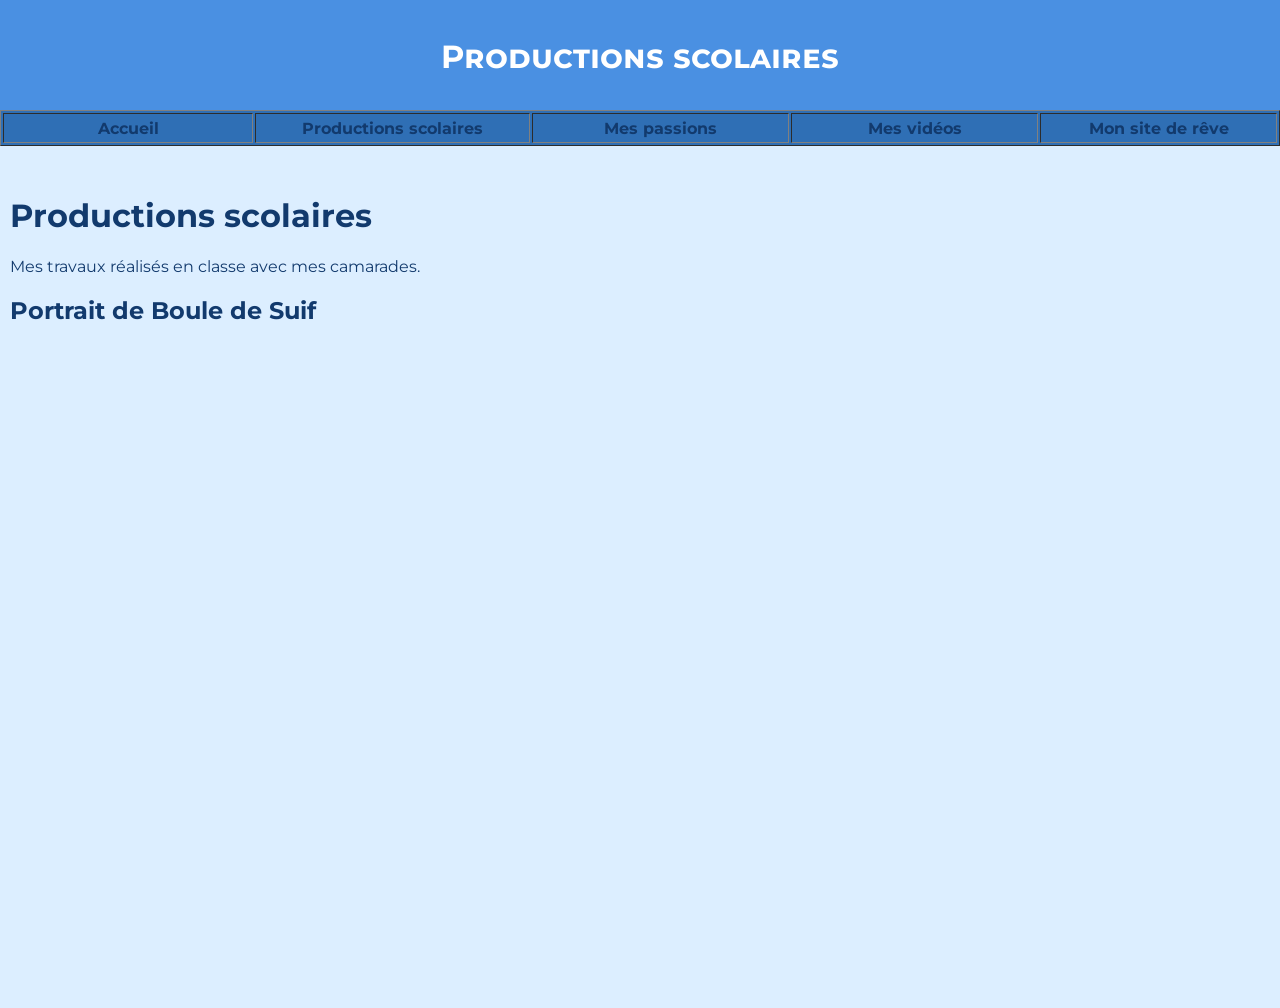
<file: productions.html>
<!DOCTYPE html>
<html lang="fr">

<head>
  <title>Productions scolaires</title>
  <meta charset="utf-8" />

  <!-- meme police que sur les autres pages -->
  <link rel="preconnect" href="https://fonts.googleapis.com">
  <link rel="preconnect" href="https://fonts.gstatic.com" crossorigin>
  <link href="https://fonts.googleapis.com/css2?family=Montserrat:wght@400;700&display=swap" rel="stylesheet">

  <link rel="stylesheet" href="style.css" type="text/css" />
</head>

<body>
  <!-- titre de la page -->
  <div id="entete-de-page">
    <p>Productions scolaires</p>
  </div>

  <!-- menu avec les liens relatifs -->
  <table id="bloc-menu" border="1">
    <tr>
      <th><a href="index.html">Accueil</a></th>
      <th><a href="productions.html">Productions scolaires</a></th>
      <th><a href="passions.html">Mes passions</a></th>
      <th><a href="videos.html">Mes vidéos</a></th>
      <th><a href="site-de-reve/index.html">Mon site de rêve</a></th>
    </tr>
  </table>
  <br/>

  <div id="contenu">
    <h1>Productions scolaires</h1>
    <p>Mes travaux réalisés en classe avec mes camarades.</p>

    <h2>Portrait de Boule de Suif</h2>

    <!-- ici j'ai mit mon padlet -->
    <iframe
      src="https://padlet.com/embed/705vuyzqtlaa5pxm"
      title="Padlet Boule de Suif"
      frameborder="0"
      allow="camera;microphone;geolocation;display-capture;clipboard-write"
      allowfullscreen>
    </iframe>

    
  </div>
  <br/>

</body>
</html>
</file>
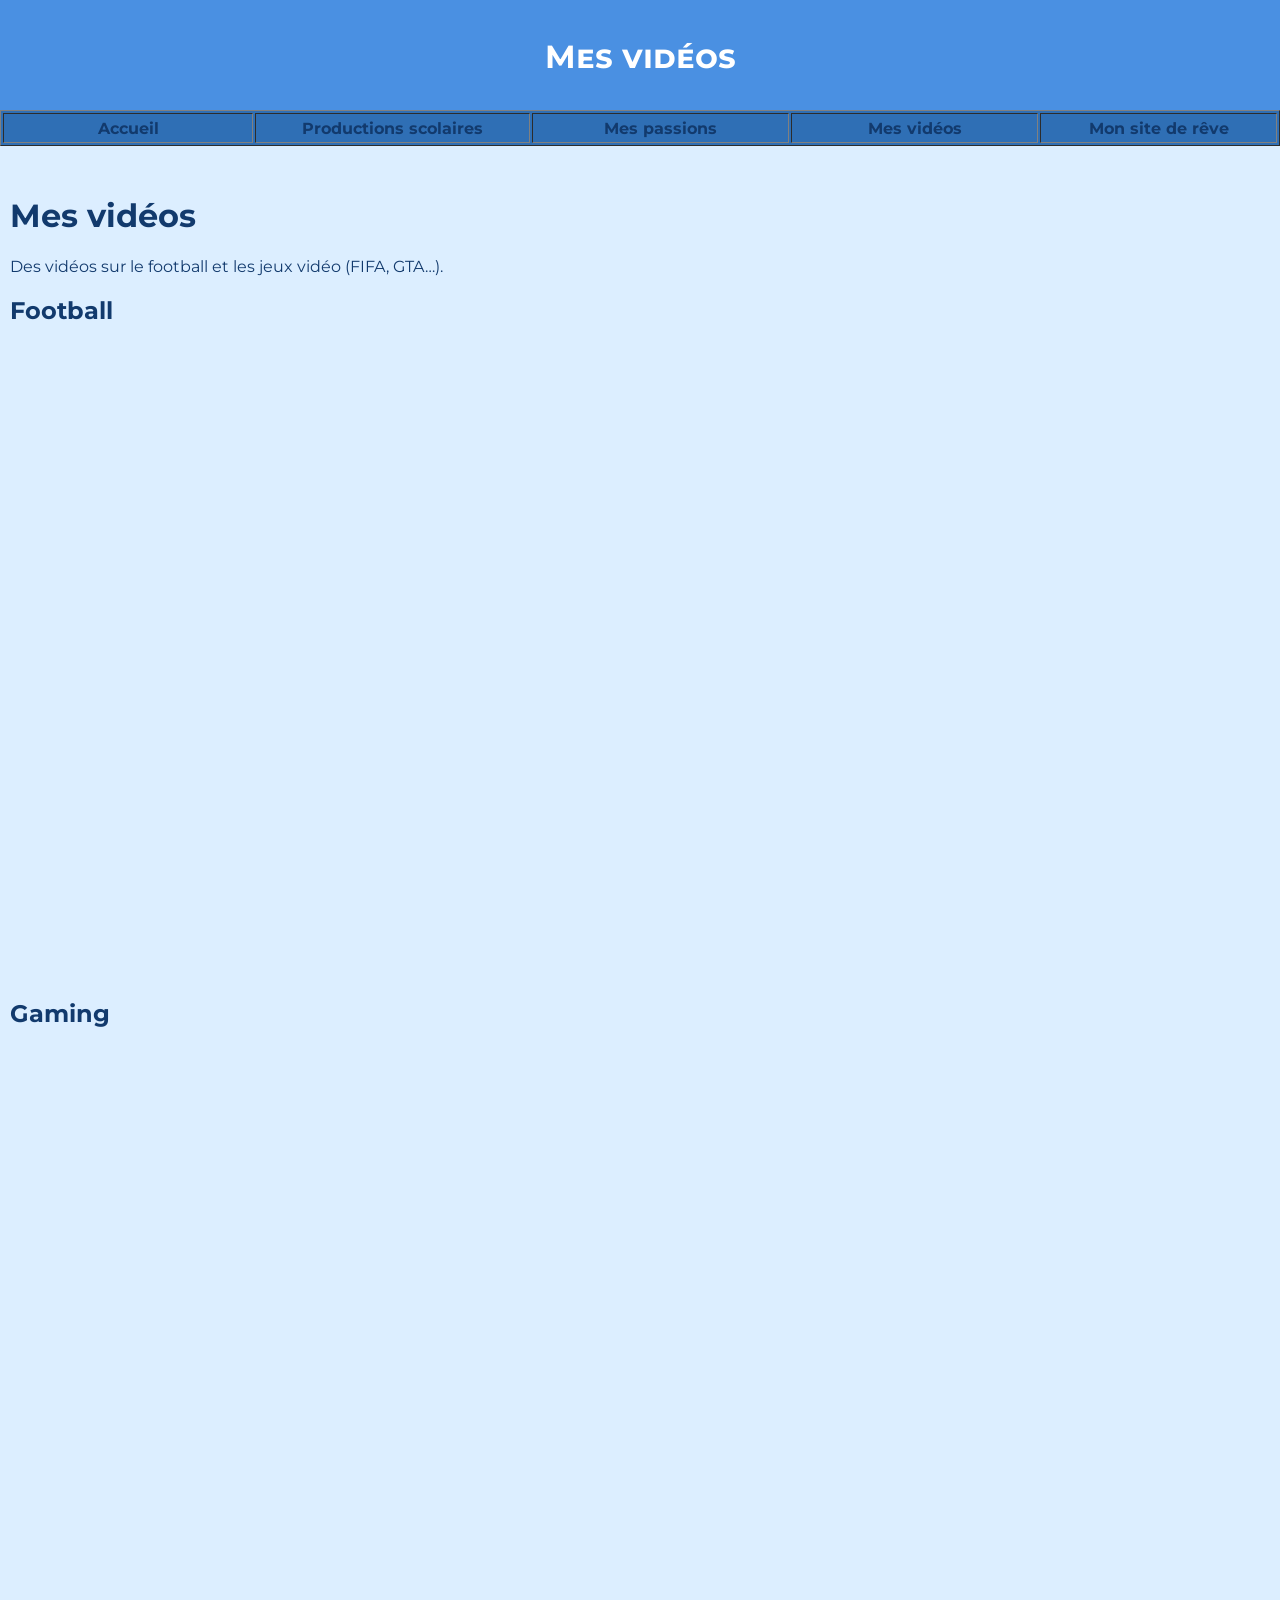
<file: videos.html>
<!DOCTYPE html>
<html lang="fr">

<head>
  <title>Mes vidéos</title>
  <meta charset="utf-8" />

  <!-- la police -->
  <link rel="preconnect" href="https://fonts.googleapis.com">
  <link rel="preconnect" href="https://fonts.gstatic.com" crossorigin>
  <link href="https://fonts.googleapis.com/css2?family=Montserrat:wght@400;700&display=swap" rel="stylesheet">

  <link rel="stylesheet" href="style.css" type="text/css" />
</head>

<body>
  <!-- entete -->
  <div id="entete-de-page">
    <p>Mes vidéos</p>
  </div>

  <!-- menu -->
  <table id="bloc-menu" border="1">
    <tr>
      <th><a href="index.html">Accueil</a></th>
      <th><a href="productions.html">Productions scolaires</a></th>
      <th><a href="passions.html">Mes passions</a></th>
      <th><a href="videos.html">Mes vidéos</a></th>
      <th><a href="site-de-reve/index.html">Mon site de rêve</a></th>
    </tr>
  </table>
  <br/>

  <div id="contenu">
    <h1>Mes vidéos</h1>
    <p>Des vidéos sur le football et les jeux vidéo (FIFA, GTA…).</p>

    <h2>Football</h2>
    <!-- vidéo youtube sur le foot -->
    <iframe src="https://www.youtube.com/embed/eMr6OOmLlJs?si=2bRreGgt2g-lJHj_" 
      title="Vidéo football" 
      frameborder="0" 
      allow="accelerometer; autoplay; clipboard-write; encrypted-media; gyroscope; picture-in-picture; web-share" 
      referrerpolicy="strict-origin-when-cross-origin" 
      allowfullscreen>
    </iframe>

    <h2>Gaming</h2>
    <!-- vidéo fifa -->
    <iframe src="https://www.youtube.com/embed/kLJV31_PNFc" 
      title="Vidéo FIFA" 
      frameborder="0" 
      allow="accelerometer; autoplay; clipboard-write; encrypted-media; gyroscope; picture-in-picture; web-share" 
      referrerpolicy="strict-origin-when-cross-origin" 
      allowfullscreen>
    </iframe>

    <!-- vidéo gta -->
    <iframe src="https://www.youtube.com/embed/QdBZY2fkU-0" 
      title="Vidéo GTA" 
      frameborder="0" 
      allow="accelerometer; autoplay; clipboard-write; encrypted-media; gyroscope; picture-in-picture; web-share" 
      referrerpolicy="strict-origin-when-cross-origin" 
      allowfullscreen>
    </iframe>
  </div>
  <br/>

</body>
</html>
</file>
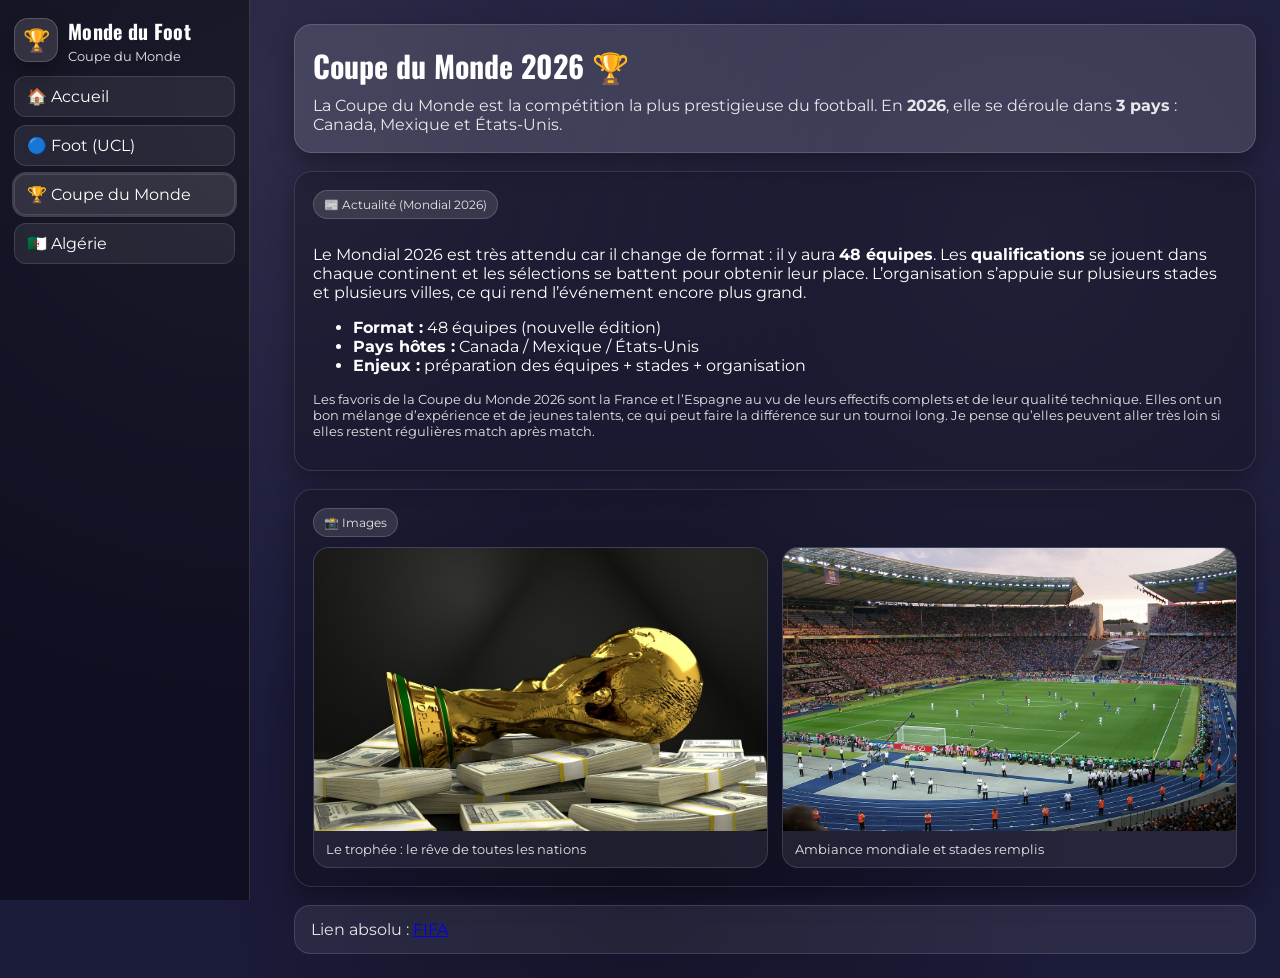
<file: site-de-reve/coupe-du-monde.html>
<!DOCTYPE html>
<html lang="fr">
<head>
  <meta charset="UTF-8">
  <meta name="viewport" content="width=device-width, initial-scale=1.0">
  <title>Coupe du Monde - Monde du Foot</title>

  <!-- ✅ Lien relatif vers la feuille CSS -->
  <link rel="stylesheet" href="./style.css">
</head>

<body class="coupe">

<!-- ✅ PAGE COUPE DU MONDE :
- Liens relatifs (menu)
- Liste HTML (ul / li)
- Images en grille
- Lien absolu vers FIFA
-->

<!-- ✅ MENU : navigation entre les pages -->
<nav>
  <div class="brand">
    <div class="logo">🏆</div>
    <div>
      <h1>Monde du Foot</h1>
      <p class="subtitle">Coupe du Monde</p>
    </div>
  </div>

  <a href="./index.html">🏠 Accueil</a>
  <a href="./foot.html">🔵 Foot (UCL)</a>
  <a class="active" href="./coupe-du-monde.html">🏆 Coupe du Monde</a>
  <a href="./algerie.html">🇩🇿 Algérie</a>
</nav>

<main>
  <header class="hero">
    <h2>Coupe du Monde 2026 🏆</h2>
    <p>
      La Coupe du Monde est la compétition la plus prestigieuse du football. En <strong>2026</strong>,
      elle se déroule dans <strong>3 pays</strong> : Canada, Mexique et États-Unis.
    </p>
  </header>

  <!-- ✅ Section actualité + liste HTML -->
  <section class="section">
    <span class="badge">📰 Actualité (Mondial 2026)</span>
    <p>
      Le Mondial 2026 est très attendu car il change de format : il y aura <strong>48 équipes</strong>.
      Les <strong>qualifications</strong> se jouent dans chaque continent et les sélections se battent pour obtenir leur place.
      L’organisation s’appuie sur plusieurs stades et plusieurs villes, ce qui rend l’événement encore plus grand.
    </p>

    <!-- ✅ Liste non ordonnée -->
    <ul>
      <li><strong>Format :</strong> 48 équipes (nouvelle édition)</li>
      <li><strong>Pays hôtes :</strong> Canada / Mexique / États-Unis</li>
      <li><strong>Enjeux :</strong> préparation des équipes + stades + organisation</li>
    </ul>

    <!-- ✅ Opinion personnelle (argumentation) -->
    <p class="note">
      Les favoris de la Coupe du Monde 2026 sont la France et l’Espagne au vu de leurs effectifs complets et de leur qualité technique.
      Elles ont un bon mélange d’expérience et de jeunes talents, ce qui peut faire la différence sur un tournoi long.
      Je pense qu’elles peuvent aller très loin si elles restent régulières match après match.
    </p>
  </section>

  <!-- ✅ Section images (grille 2 colonnes) -->
  <section class="section">
    <span class="badge">📸 Images</span>
    <div class="grid">
      <figure>
        <img src="./cdm.jpg" alt="Coupe du Monde">
        <figcaption>Le trophée : le rêve de toutes les nations</figcaption>
      </figure>

      <figure>
        <img src="./stadecdm.jpg" alt="Stade de football">
        <figcaption>Ambiance mondiale et stades remplis</figcaption>
      </figure>
    </div>
  </section>

  <!-- ✅ Lien absolu vers site externe -->
  <footer>
    Lien absolu :
    <a href="https://www.fifa.com" target="_blank" rel="noopener">FIFA</a>
  </footer>

</main>

</body>
</html>
</file>
<file: style.css>
iframe {
  height: 70vh;
  width: 70%;
}

body {
  margin: 0;
  padding: 0;
  background-color: #DCEEFF;
  font-family: 'Montserrat', sans-serif;
  font-size: 16px;
}

.presentation {
  display: flex;
  gap: 20px;
  align-items: flex-start;
}

.presentation img {
  width: 120px;
  height: auto;
}

.texte-presentation {
  flex: 1;
  color: #123A6D;
}

th {
  width: 500px;
}

ul {
  list-style-image: url(puce-zelda.png);
}

#entete-de-page {
  padding: 5px;
  height: 100px;
  background-color: #4A90E2;
  font-size: 32px;
  font-weight: bold;
  font-variant: small-caps;
  text-align: center;
  color: #FFFFFF;
}

#bloc-menu {
  height: 36px;
  background-color: #2F6FB5;
  color: white;
}

#contenu {
  padding: 10px;
  background-color: #DCEEFF;
  color: #123A6D;
}

/* Images des pages passions */
.image-passion {
  width: 300px;
  height: auto;
  display: block;
  margin: 15px 0;
  border-radius: 12px;
}

#infos {
  color: #123A6D;
  font-style: italic;
}

#pied-de-page {
  padding: 5px;
  background-color: #2F6FB5;
  color: #FFFFFF;
  font-size: 11px;
}

.bouton.active {
  color: #7B3FE4;
}

.bouton {
  display: inline-block;
  text-align: center;
  text-decoration: none;
  font-weight: 400;
  color: #1E5AA8;
  font-size: 4rem;
  line-height: 2em;
  margin: 0 20px;
}

.arrondie {
  border-radius: 7px;
}

.arrondie1 {
  border-radius: 100px;
}

a:link {
  color: #123A6D;
  text-decoration: none;
}

a:visited {
  color: #2C3E73;
  text-decoration: none;
}

a:hover {
  color: #FFFFFF;
  text-decoration: none;
}

a:active {
  color: #7B3FE4;
  text-decoration: none;
}
</file>
<file: site-de-reve/style.css>
/* ✅ GRILLE SNT (CSS) - SITE DE RÊVE
- Polices : Montserrat (texte) + Oswald (titres)
- Couleurs : variables + thèmes différents par page (home/foot/coupe/algerie)
- Mise en page : menu fixe à gauche + sections en cartes
- Médias : grille d’images + vidéos (iframe) + audio (boutons)
- Responsive : adaptation mobile
*/

@import url('https://fonts.googleapis.com/css2?family=Montserrat:wght@400;600;800&family=Oswald:wght@400;600;700&display=swap');

*{ box-sizing: border-box; }
html, body{ margin:0; padding:0; }

/* ✅ Variables CSS : couleurs + polices utilisées sur tout le site */
:root{
  --font-body: "Montserrat", Arial, sans-serif;
  --font-title: "Oswald", Arial, sans-serif;

  --bg: #0b3d1a;
  --text: #ffffff;
  --muted: rgba(255,255,255,0.88);

  --panel: rgba(255,255,255,0.12);
  --panel2: rgba(0,0,0,0.22);
  --border: 1px solid rgba(255,255,255,0.14);
  --shadow: 0 10px 24px rgba(0,0,0,0.35);

  --link: #ffffff;
  --visited: #ffd166;
  --hover: #00e5ff;
}

/* ✅ THEMES : couleurs différentes selon la page (classe du <body>) */
body.home{ --bg:#0b3d1a; --hover:#00e5ff; }          /* Accueil */
body.foot{ --bg:#061a3a; --hover:#2bd9ff; }          /* Foot (UCL bleu) */
body.coupe{ --bg:#1b1b3a; --hover:#ffd166; }         /* Coupe du Monde (bleu/or) */
body.algerie{ --bg:#0b2a1a; --hover:#ff4d6d; }       /* Algérie (vert + rouge) */

/* ✅ Style global : fond + police + couleur du texte */
body{
  font-family: var(--font-body);
  color: var(--text);
  min-height: 100vh;
  background:
    radial-gradient(circle at 20% 10%, rgba(255,255,255,0.08), transparent 45%),
    radial-gradient(circle at 80% 25%, rgba(255,255,255,0.06), transparent 45%),
    radial-gradient(circle at 50% 90%, rgba(0,0,0,0.30), transparent 40%),
    var(--bg);
}

/* ✅ MENU GAUCHE : navigation fixe + liens */
nav{
  position: fixed;
  top: 0; left: 0;
  width: 250px;
  height: 100vh;
  padding: 16px 14px;
  background: rgba(0,0,0,0.42);
  border-right: var(--border);
}

/* ✅ Bloc logo + titre */
nav .brand{
  display:flex;
  align-items:center;
  gap:10px;
  margin-bottom: 12px;
}

nav .logo{
  width: 44px;
  height: 44px;
  border-radius: 14px;
  display:grid;
  place-items:center;
  font-size: 22px;
  background: rgba(255,255,255,0.12);
  border: 1px solid rgba(255,255,255,0.18);
  box-shadow: var(--shadow);
}

nav h1{
  font-family: var(--font-title);
  margin: 0;
  font-size: 20px;
  letter-spacing: 0.3px;
}

nav .subtitle{
  margin: 2px 0 0 0;
  color: var(--muted);
  font-size: 13px;
}

/* ✅ Liens du menu (normal/visité/survol/actif) */
nav a{
  display:block;
  margin: 8px 0;
  padding: 10px 12px;
  border-radius: 12px;
  text-decoration:none;
  color: var(--link);
  background: rgba(255,255,255,0.07);
  border: 1px solid rgba(255,255,255,0.12);
  transition: 0.12s ease;
}

nav a:visited{ color: var(--visited); }
nav a:hover{
  color: var(--hover);
  background: rgba(255,255,255,0.13);
  transform: translateX(2px);
}
nav a.active{
  outline: 2px solid rgba(255,255,255,0.18);
  background: rgba(255,255,255,0.12);
}

/* ✅ CONTENU : marge à gauche pour laisser la place au menu */
main{
  margin-left: 270px;
  padding: 24px;
  max-width: 1100px;
}

/* ✅ Hero (titre + intro) */
header.hero{
  padding: 18px;
  border-radius: 18px;
  background: var(--panel);
  border: var(--border);
  box-shadow: var(--shadow);
}

header.hero h2{
  font-family: var(--font-title);
  margin: 0 0 8px 0;
  font-size: 30px;
}

header.hero p{
  margin: 0;
  color: var(--muted);
}

/* ✅ Sections : cartes pour organiser la page */
.section{
  margin-top: 18px;
  padding: 18px;
  border-radius: 18px;
  background: var(--panel2);
  border: 1px solid rgba(255,255,255,0.12);
  box-shadow: var(--shadow);
}

/* ✅ Badges : petits titres de sections */
.badge{
  display:inline-block;
  padding: 6px 10px;
  border-radius: 999px;
  font-size: 12px;
  color: var(--muted);
  background: rgba(255,255,255,0.12);
  border: 1px solid rgba(255,255,255,0.16);
  margin-bottom: 10px;
}

/* ✅ GRILLE D'IMAGES : 2 colonnes (2x2 possible) */
.grid{
  display: grid;
  grid-template-columns: repeat(2, 1fr);
  gap: 14px;
  align-items: stretch;
}

/* ✅ Figure : image + légende */
figure{
  margin: 0;
  border-radius: 16px;
  overflow: hidden;
  background: rgba(255,255,255,0.07);
  border: 1px solid rgba(255,255,255,0.12);
  display: flex;
  flex-direction: column;
}

/* ✅ Image : même hauteur partout grâce au ratio */
figure img{
  width: 100%;
  aspect-ratio: 16 / 10;   /* ✅ force la même hauteur pour toutes */
  object-fit: cover;
  display: block;
}

figcaption{
  padding: 10px 12px;
  color: var(--muted);
  font-size: 13px;
}

/* ✅ VIDEOS : iframe responsive (YouTube) */
.video{
  position: relative;
  width: 100%;
  padding-top: 56.25%;
  border-radius: 16px;
  overflow: hidden;
  background: rgba(255,255,255,0.07);
  border: 1px solid rgba(255,255,255,0.12);
}
.video iframe{
  position: absolute;
  inset: 0;
  width: 100%;
  height: 100%;
}

/* ✅ AUDIO : mise en forme des boutons play/pause/stop */
.audio-box{
  display: flex;
  gap: 10px;
  flex-wrap: wrap;
}

button{
  cursor: pointer;
  padding: 10px 12px;
  border-radius: 14px;
  font-weight: 800;
  color: var(--text);
  background: rgba(255,255,255,0.12);
  border: 1px solid rgba(255,255,255,0.16);
}
button:hover{ background: rgba(255,255,255,0.18); }

.note{ margin-top: 10px; color: var(--muted); font-size: 13px; }
hr{ border: none; border-top: 1px solid rgba(255,255,255,0.14); margin: 14px 0; }

/* ✅ Footer */
footer{
  margin-top: 18px;
  padding: 14px 16px;
  border-radius: 16px;
  background: rgba(255,255,255,0.07);
  border: 1px solid rgba(255,255,255,0.12);
  color: var(--muted);
}

/* ✅ RESPONSIVE : sur mobile menu en haut + 1 colonne */
@media (max-width: 900px){
  nav{
    position: static;
    width: auto;
    height: auto;
    border-right: none;
    border-bottom: var(--border);
  }
  main{ margin-left: 0; }
  .grid{ grid-template-columns: 1fr; } /* 1 colonne sur mobile */
}
</file>
